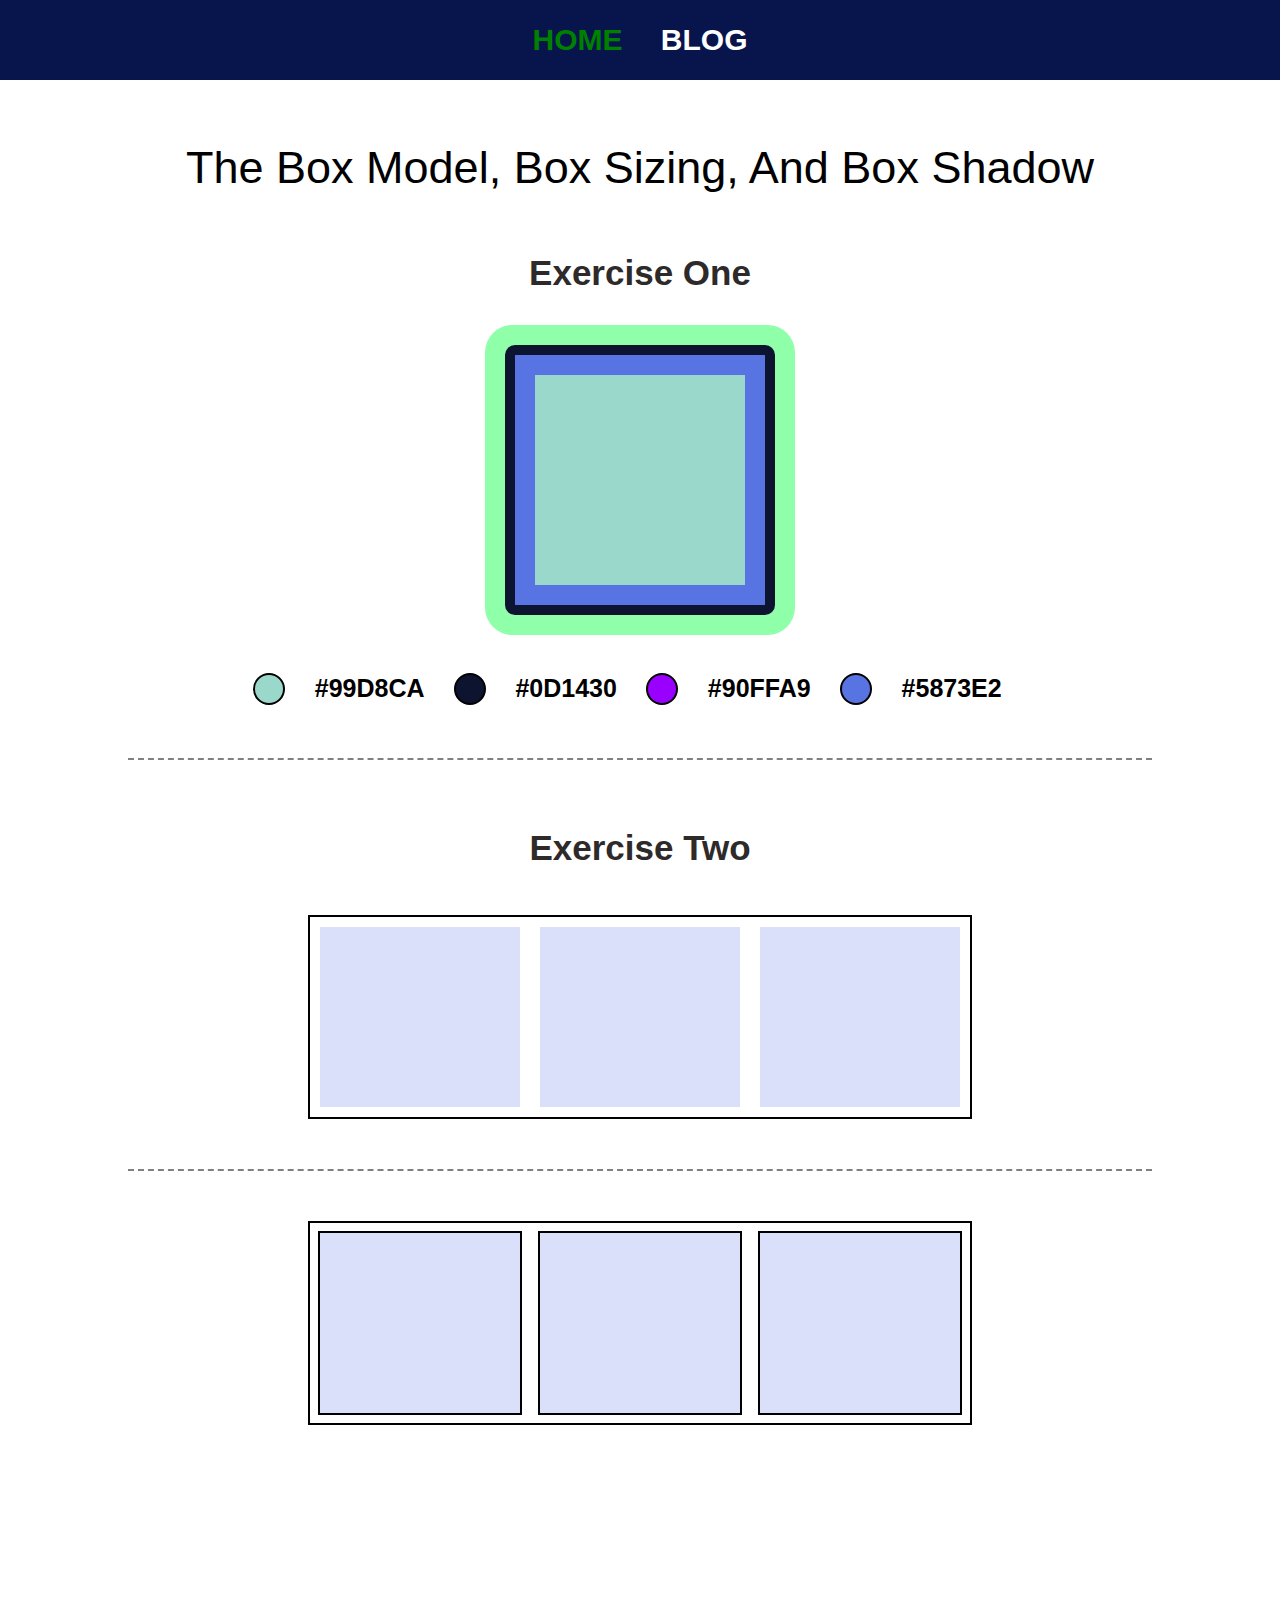
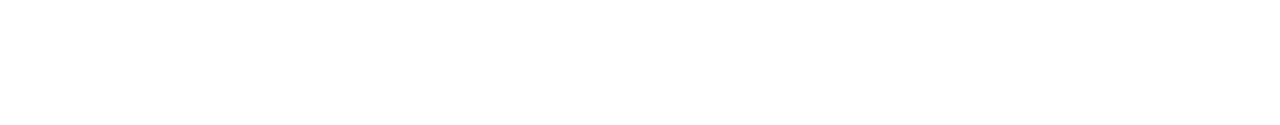
<file: index.html>
<!DOCTYPE html>
<html lang="en">
<head>
    <meta charset="UTF-8">
    <meta http-equiv="X-UA-Compatible" content="IE=edge">
    <meta name="viewport" content="width=device-width, initial-scale=1.0">
    <link rel="stylesheet" href="./assests/stylesheets/style.css">
    <title>Assignment-Checkpoint1 | Home</title>
    
</head>
<body>
    <header class="main-header">
        <nav class="center bold">
            <a href="#" class="nav-anchor a-color1">HOME</a>
            <a href="./blog.html" class="a-color2 nav-anchor">BLOG</a>
        </nav>
    </header>
    <main>
        <section class="hero center">
            <header class="hero-header capitlize">
                <h1>the box model, box sizing, and box shadow</h1>
            </header>
            <article >
                <h2 class="bold capitlize">Exercise One</h2>
                <div class="box"> </div>

                <div >
                    <span class="circle circle-bg1 "></span>
                    <span class="text">#99D8CA</span>
                    
                    <span class="circle circle-bg2"></span>
                    <span class="text">#0D1430</span>

                    <span class="circle circle-bg3"></span>
                    <span class="text">#90FFA9</span>

                    <span class="circle circle-bg4"></span>
                    <span class="text circle-bg5">#5873E2</span>
                </div>

            </article>
        </section>
        <hr/>
        <section class="center section-1">
            <article>
                <h2 class="bold capitlize">Exercise Two</h2>
                <div class="outer-container ">
                    <span class="inner-container inline-block"></span>
                    <span class="inner-container inline-block"></span>
                    <span class="inner-container inline-block"></span>
                </div>
            </article>
            <hr/>
            <article>
                <div class="outer-container ">
                    <span class="inner-container inner-container-border inline-block"></span>
                    <span class="inner-container inner-container-border inline-block"></span>
                    <span class="inner-container inner-container-border inline-block"></span>
                </div>
            </article>   
        </section>
        
    </main>
</body>
</html>
</file>
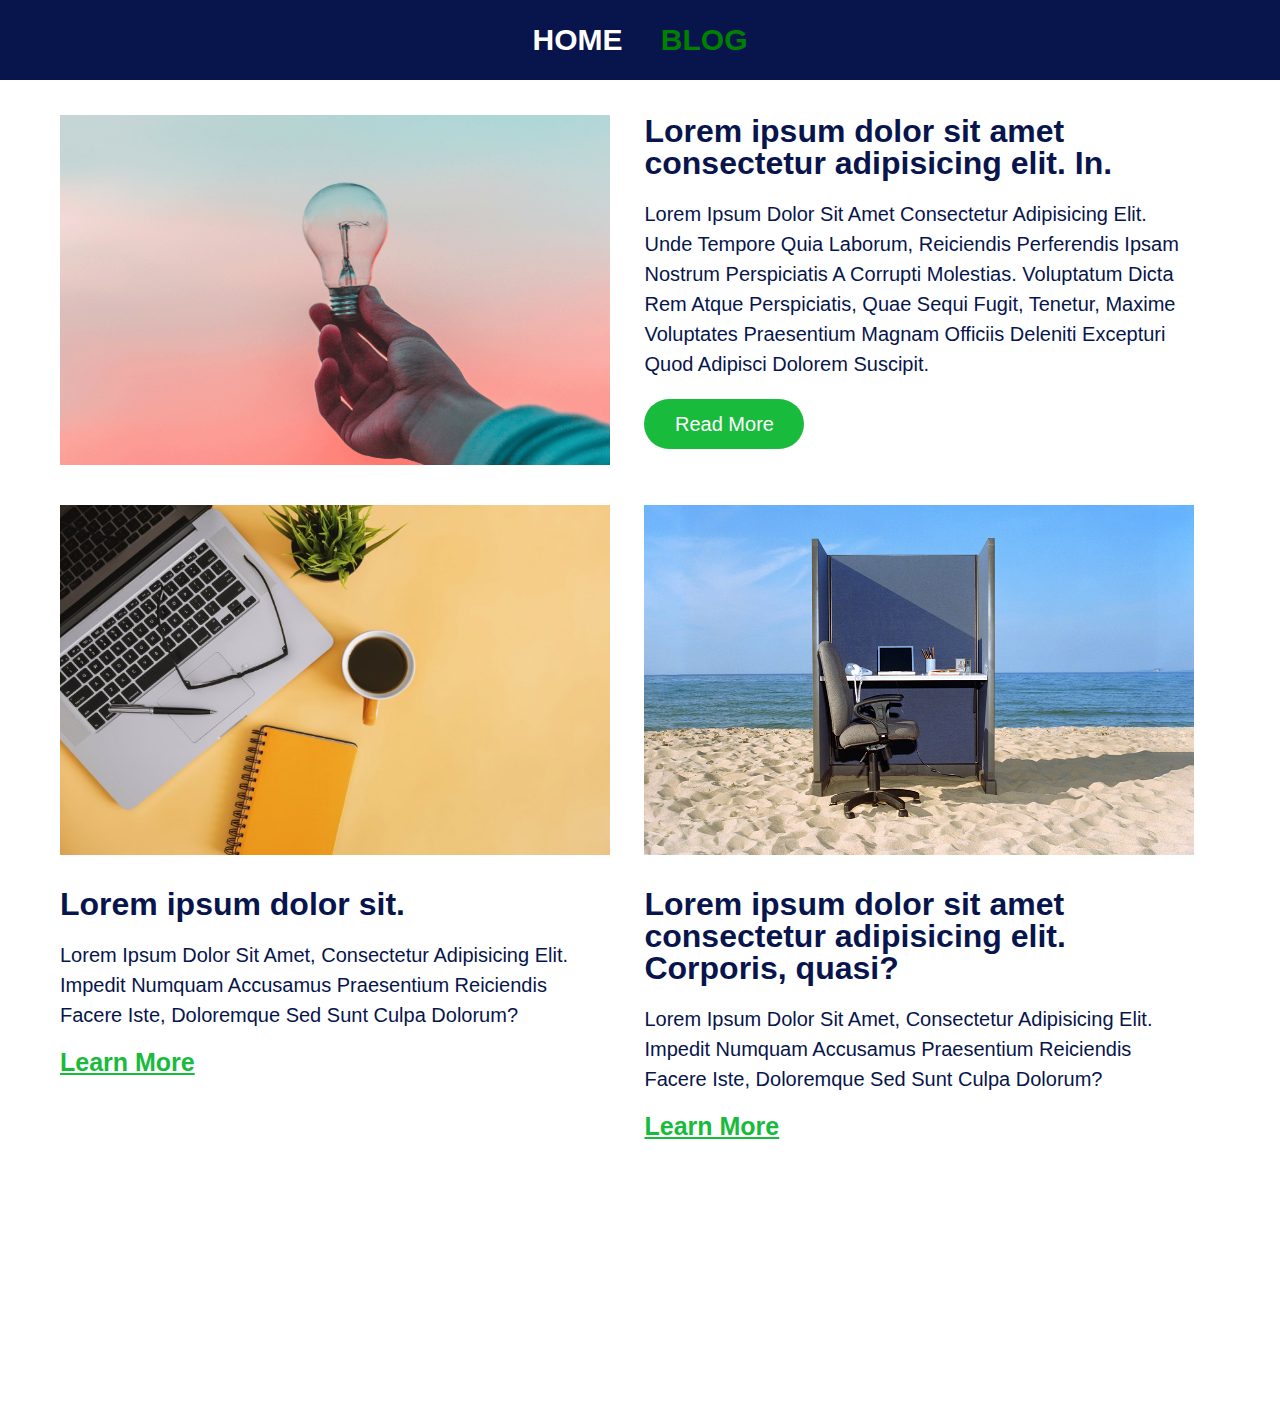
<file: blog.html>
<!DOCTYPE html>
<html lang="en">
<head>
    <meta charset="UTF-8">
    <meta http-equiv="X-UA-Compatible" content="IE=edge">
    <meta name="viewport" content="width=device-width, initial-scale=1.0">
    <link rel="stylesheet" href="./assests/stylesheets/style.css">
    <title>Assignment-Checkpoint1 | Blog</title>
</head>
<body>
    <header class="main-header">
        <nav class="center bold">
            <a href="index.html" class="a-color2 nav-anchor">HOME</a>
            <a href="./blog.html" class="a-color1 nav-anchor">BLOG</a>
        </nav>
    </header>
    <main class="blog-main">
        <section class="hero-section">
            <article>
                <img class="post-image" src="./assests/media/bulb-in-hand.png" alt="">
                <div class="hero-description inline-block">
                    <h3>Lorem ipsum dolor sit amet consectetur adipisicing elit. In.</h3>
                    <p>Lorem ipsum dolor sit amet consectetur adipisicing elit. Unde tempore quia laborum, reiciendis perferendis ipsam nostrum perspiciatis a corrupti molestias. Voluptatum dicta rem atque perspiciatis, quae sequi fugit, tenetur, maxime voluptates praesentium magnam officiis deleniti excepturi quod adipisci dolorem suscipit.</p>
                    <button class="btn">Read More</button>
                </div>
            </article>
        </section>

        <section class="posts">
            <article class="blog-post inline-block">
                <img class="post-image" src="assests/media/laptop-home-office.jpg" alt="nature">
                <div class="img-title">
                    <h3 class="top-margin">Lorem ipsum dolor sit.</h3>
                </div>
                <div class="img-description">
                     <p>Lorem ipsum dolor sit amet, consectetur adipisicing elit. Impedit numquam accusamus praesentium reiciendis facere iste, doloremque sed sunt culpa dolorum?</p>
                     <a href="#" class="blog-anchor bold">Learn More</a>
                </div>
            </article>

                
            <article class="blog-post inline-block left-margin">
                 <img class="post-image" src="assests/media/water-sand-work.jpg" alt="nature">
                    <div class="img-title">
                        <h3 class="top-margin">Lorem ipsum dolor sit amet consectetur adipisicing elit. Corporis, quasi?</h3>
                    </div>
                    <div class="img-description">
                        <p>Lorem ipsum dolor sit amet, consectetur adipisicing elit. Impedit numquam accusamus praesentium reiciendis facere iste, doloremque sed sunt culpa dolorum?</p>
                        <a href="#" class="blog-anchor bold">Learn More</a>
                    </div>
            </article>
        </section>

    </main>
</body>
</html>
</file>
<file: assests/stylesheets/style.css>
/* http://meyerweb.com/eric/tools/css/reset/ 
   v2.0 | 20110126
   License: none (public domain)
*/

html, body, div, span, applet, object, iframe,
h1, h2, h3, h4, h5, h6, p, blockquote, pre,
a, abbr, acronym, address, big, cite, code,
del, dfn, em, img, ins, kbd, q, s, samp,
small, strike, strong, sub, sup, tt, var,
b, u, i, center,
dl, dt, dd, ol, ul, li,
fieldset, form, label, legend,
table, caption, tbody, tfoot, thead, tr, th, td,
article, aside, canvas, details, embed, 
figure, figcaption, footer, header, hgroup, 
menu, nav, output, ruby, section, summary,
time, mark, audio, video {
	margin: 0;
	padding: 0;
	border: 0;
	font-size: 100%;
	font: inherit;
	vertical-align: baseline;
}
/* HTML5 display-role reset for older browsers */
article, aside, details, figcaption, figure, 
footer, header, hgroup, menu, nav, section {
	display: block;
}
body {
	line-height: 1;
}
ol, ul {
	list-style: none;
}
blockquote, q {
	quotes: none;
}
blockquote:before, blockquote:after,
q:before, q:after {
	content: '';
	content: none;
}
table {
	border-collapse: collapse;
	border-spacing: 0;
}
/* custom style */
body{
    padding-bottom: 300px;
    font-family: sans-serif;
}
.center{
    text-align: center;
}
.bold{
    font-weight: bold;
}
.capitlize{
    text-transform: capitalize;
}
hr{
    border:none;
    border-top: 2px dashed grey;
    width: 80%;
    margin-top: 50px;
    margin-bottom: 50px;
    
}

.inline-block{
    display: inline-block;
}
.a-color1{
    color: green;
}
.a-color2{
    color: white;
}
.main-header{
    background-color: #07154C;
}
nav{
    
    font-size: 30px;
    padding: 25px;
}
.nav-anchor{
    padding: 15px;
    text-decoration: none;
}

.hero-header{
    padding: 30px;
}
h1{
    font-size: 45px;
}
h2{
    font-size: 35px;
    color: rgb(46, 42, 42);
}
.box{
    display: inline-block;
    height: 250px;
    width: 250px;   
    background-color: #99D8CA;
    border: 10px solid #0D1430 ;
    border-radius: 10px;
    box-shadow: 0 0 0 20px #90ffA9;
    outline:20px solid #5873E2;
    outline-offset: -30px;
    margin: 55px 0;
}
.circle{
    display: inline-block;
    width:28px;
    height: 28px;
    border:2px solid black;
    border-radius: 50%;
    background-color: #99D8CA;
}
.text{
    vertical-align: 8px;
    margin: 25px;
    font-size: 25px;
    color: black;
    font-weight: bold;
}
.circle-bg1{
    background-color:#99D8CA;
}
.circle-bg2{
    background-color: #0D1430;
}
.circle-bg3{
    background-color: #90FF;
}
.circle-bg4{
    background-color: #5873E2;
}
.section-1{
    margin-top:70px;
}
.outer-container{
    margin: 0 auto;
    width:660px;
    border:2px solid black;
    font-size: 0px;
    margin-top: 50px;
}
.inner-container{
    width: 200px;
    height: 180px;
    background-color: #DAE0FA;
    margin:10px;
}
.inner-container-border{
     outline:2px solid black; 
    /*with border inner container goes down;  */
}

/* blog.html styles */
header{
    margin-bottom: 35px;
}

.blog-main{
    width: 1160px;
    margin:0 auto;
}
.hero-section{
    height: 350px;
   
}
.post-image{
    width: 550px;
    height: 350px;
}
.hero-description{
    width: 550px;
    height: 350px;
    margin-left: 30px;
    vertical-align: top;
}
h3{
    font-size: 32px;
    color: #07154C;
    font-weight: bold;
    padding-bottom:20px;
}
p{
    font-size: 20px;
    padding-bottom:20px;
    color: #07154C;
    line-height: 1.5;
    text-transform: capitalize;
}
.btn{
    background-color: #19BB3D;
    padding:8px;
    border-radius: 30px;
    color: white;
    width: 160px;
    border:transparent;
    height: 50px;
    font-size: 20px;
}
.posts{
    margin-top: 40px;
    height: 600px;
}
.left-margin{
   margin-left: 30px;
}
.top-margin{
    margin-top:30px;
}
.blog-post{
    width: 550px;
    display: inline-block;
    vertical-align: top;
}
.post-image{
    width: 550px;
    height: 350px;
}
.blog-anchor{
    font-size: 25px;
    color: #19BB3D;
}
</file>
